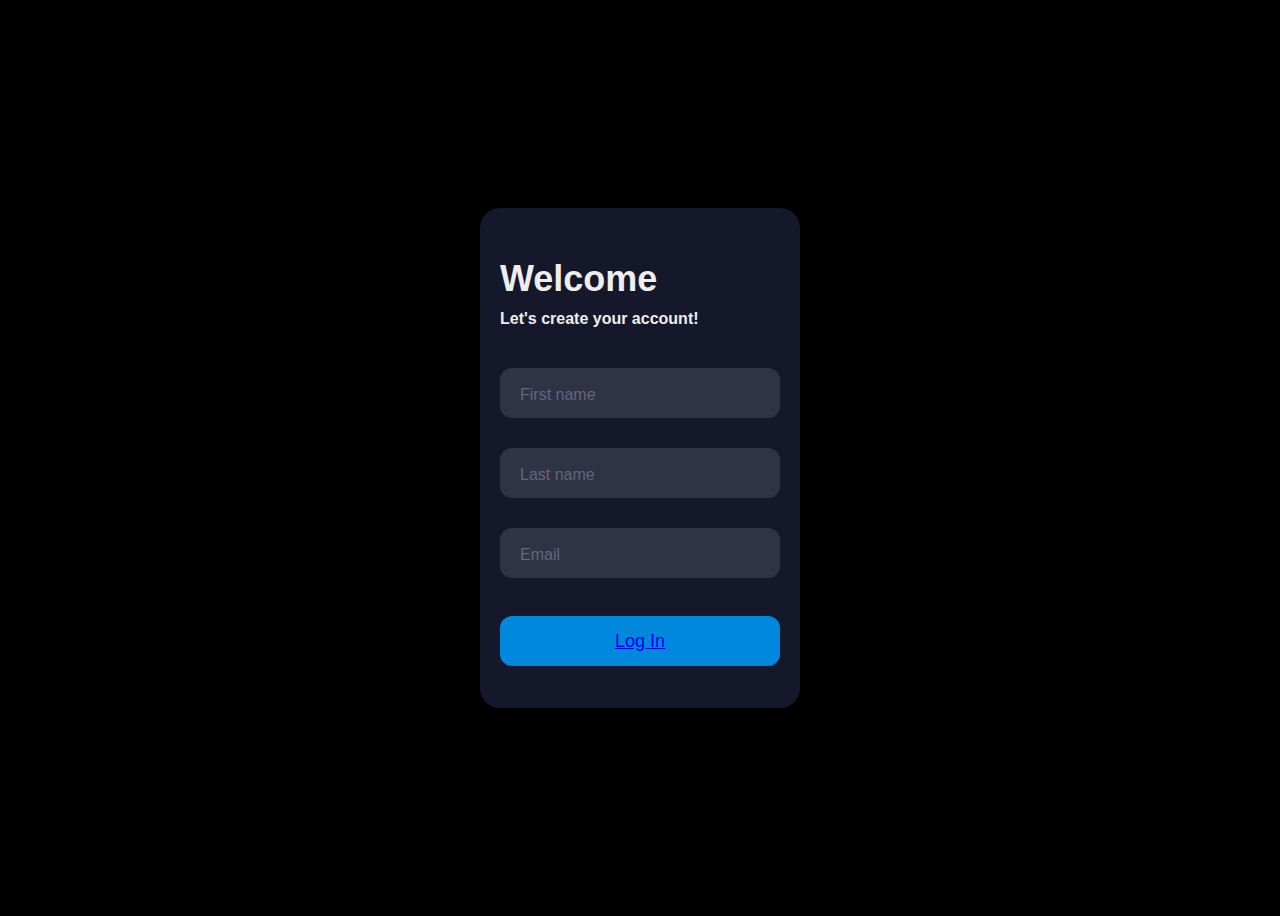
<file: index.html>
<!DOCTYPE html>
<html lang="en">
<head>
    <meta charset="UTF-8">
    <meta name="viewport" content="width=device-width, initial-scale=1.0">
    <title>homeverse-master</title>
    <link rel="stylesheet" href="./master.css">

</head>
<body>
        <div class="form">
            <form action="./index.php" method="post">
      <div class="title">Welcome</div>
      <div class="subtitle">Let's create your account!</div>
      <div class="input-container ic1">
        <input id="firstname" class="input" type="text" placeholder=" " />
        <div class="cut"></div>
        <label for="firstname" class="placeholder">First name</label>
      </div>
      <div class="input-container ic2">
        <input id="lastname" class="input" type="text" placeholder=" " />
        <div class="cut"></div>
        <label for="lastname" class="placeholder">Last name</label>
      </div>
      <div class="input-container ic2">
        <input id="email" class="input" type="text" placeholder=" " />
        <div class="cut cut-short"></div>
        <label for="email" class="placeholder">Email</label>
      </div>
      <button type="text" class="submit"><a href="intro.html">Log In</a></button>
    </form>
    </div>
</body>
</html>
</file>
<file: master.css>
body {
    align-items: center;
    background-color: #000;
    display: flex;
    justify-content: center;
    height: 100vh;
  }
  
  .form {
    background-color: #15172b;
    border-radius: 20px;
    box-sizing: border-box;
    height: 500px;
    padding: 20px;
    width: 320px;
  }
  
  .title {
    color: #eee;
    font-family: sans-serif;
    font-size: 36px;
    font-weight: 600;
    margin-top: 30px;
  }
  
  .subtitle {
    color: #eee;
    font-family: sans-serif;
    font-size: 16px;
    font-weight: 600;
    margin-top: 10px;
  }
  
  .input-container {
    height: 50px;
    position: relative;
    width: 100%;
  }
  
  .ic1 {
    margin-top: 40px;
  }
  
  .ic2 {
    margin-top: 30px;
  }
  
  .input {
    background-color: #303245;
    border-radius: 12px;
    border: 0;
    box-sizing: border-box;
    color: #eee;
    font-size: 18px;
    height: 100%;
    outline: 0;
    padding: 4px 20px 0;
    width: 100%;
  }
  
  .cut {
    background-color: #15172b;
    border-radius: 10px;
    height: 20px;
    left: 20px;
    position: absolute;
    top: -20px;
    transform: translateY(0);
    transition: transform 200ms;
    width: 76px;
  }
  
  .cut-short {
    width: 50px;
  }
  
  .input:focus ~ .cut,
  .input:not(:placeholder-shown) ~ .cut {
    transform: translateY(8px);
  }
  
  .placeholder {
    color: #65657b;
    font-family: sans-serif;
    left: 20px;
    line-height: 14px;
    pointer-events: none;
    position: absolute;
    transform-origin: 0 50%;
    transition: transform 200ms, color 200ms;
    top: 20px;
  }
  
  .input:focus ~ .placeholder,
  .input:not(:placeholder-shown) ~ .placeholder {
    transform: translateY(-30px) translateX(10px) scale(0.75);
  }
  
  .input:not(:placeholder-shown) ~ .placeholder {
    color: #808097;
  }
  
  .input:focus ~ .placeholder {
    color: #dc2f55;
  }
  
  .submit {
    background-color: #08d;
    border-radius: 12px;
    border: 0;
    box-sizing: border-box;
    color: #eee;
    cursor: pointer;
    font-size: 18px;
    height: 50px;
    margin-top: 38px;
    outline: 0;
    text-align: center;
    width: 100%;
  }
  
  .submit:active {
    background-color: #06b;
  }
</file>
